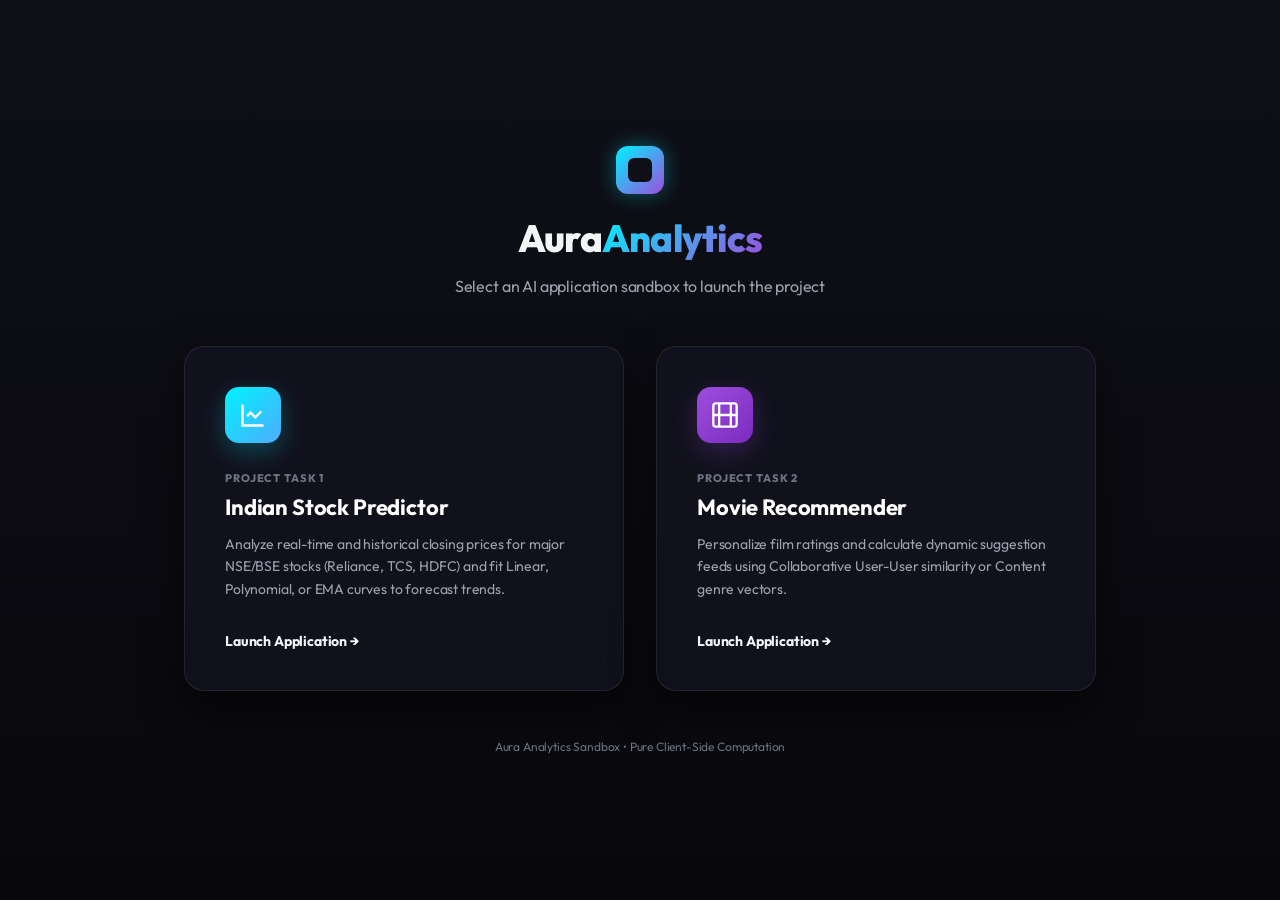
<file: index.html>
<!DOCTYPE html>
<html lang="en">
<head>
  <meta charset="UTF-8">
  <meta name="viewport" content="width=device-width, initial-scale=1.0">
  <title>Aura Analytics - AI Sandbox Portal</title>
  <link rel="preconnect" href="https://fonts.googleapis.com">
  <link rel="preconnect" href="https://fonts.gstatic.com" crossorigin>
  <link href="https://fonts.googleapis.com/css2?family=Outfit:wght@300;400;500;600;700;800&family=Plus+Jakarta+Sans:wght@300;400;500;600;700;800&display=swap" rel="stylesheet">
  <link rel="stylesheet" href="style.css">
</head>
<body>
  <div class="portal-container">
    <header class="portal-header">
      <div class="logo-icon"></div>
      <h1>Aura<span>Analytics</span></h1>
      <p class="subtitle">Select an AI application sandbox to launch the project</p>
    </header>

    <div class="portal-grid">
      
      <!-- Project 1 Card -->
      <a href="http://127.0.0.1:8001" class="portal-card">
        <div class="card-glow" style="--glow-color: var(--accent-cyan)"></div>
        <div class="card-icon stock-gradient">
          <svg viewBox="0 0 24 24" fill="none" stroke="currentColor" stroke-width="2"><path d="M3 3v18h18"/><path d="m19 9-5 5-4-4-3 3"/></svg>
        </div>
        <span class="task-label">PROJECT TASK 1</span>
        <h2>Indian Stock Predictor</h2>
        <p>Analyze real-time and historical closing prices for major NSE/BSE stocks (Reliance, TCS, HDFC) and fit Linear, Polynomial, or EMA curves to forecast trends.</p>
        <div class="launch-btn">Launch Application &rarr;</div>
      </a>

      <!-- Project 2 Card -->
      <a href="http://127.0.0.1:8002" class="portal-card">
        <div class="card-glow" style="--glow-color: var(--accent-purple)"></div>
        <div class="card-icon movie-gradient">
          <svg viewBox="0 0 24 24" fill="none" stroke="currentColor" stroke-width="2"><rect x="2" y="2" width="20" height="20" rx="2" ry="2"/><line x1="7" y1="2" x2="7" y2="22"/><line x1="17" y1="2" x2="17" y2="22"/><line x1="2" y1="12" x2="22" y2="12"/></svg>
        </div>
        <span class="task-label">PROJECT TASK 2</span>
        <h2>Movie Recommender</h2>
        <p>Personalize film ratings and calculate dynamic suggestion feeds using Collaborative User-User similarity or Content genre vectors.</p>
        <div class="launch-btn">Launch Application &rarr;</div>
      </a>

    </div>

    <footer class="portal-footer">
      <p>Aura Analytics Sandbox &bull; Pure Client-Side Computation</p>
    </footer>
  </div>
</body>
</html>
</file>
<file: style.css>
:root {
  --bg-primary: #08080c;
  --bg-secondary: #0f0f18;
  --bg-panel: rgba(22, 22, 38, 0.6);
  
  --border-color: rgba(255, 255, 255, 0.08);
  --text-primary: #f3f4f6;
  --text-secondary: #9ca3af;
  --text-muted: #6b7280;
  
  --accent-cyan: #00f2fe;
  --accent-purple: #9d4edd;
  
  --gradient-main: linear-gradient(135deg, #00f2fe 0%, #4facfe 100%);
  --gradient-purple: linear-gradient(135deg, #9d4edd 0%, #7b2cbf 100%);
  --gradient-dark: linear-gradient(180deg, #0f0f18 0%, #08080c 100%);
  
  --font-sans: 'Outfit', 'Plus Jakarta Sans', -apple-system, sans-serif;
  --shadow-lg: 0 16px 40px rgba(0, 0, 0, 0.5);
}

* {
  box-sizing: border-box;
  margin: 0;
  padding: 0;
}

body {
  font-family: var(--font-sans);
  background-color: var(--bg-primary);
  color: var(--text-primary);
  min-height: 100vh;
  display: flex;
  align-items: center;
  justify-content: center;
  background-image: var(--gradient-dark);
  letter-spacing: -0.01em;
  overflow-x: hidden;
}

.portal-container {
  width: 100%;
  max-width: 960px;
  padding: 40px 24px;
  display: flex;
  flex-direction: column;
  align-items: center;
  gap: 48px;
}

.portal-header {
  text-align: center;
  display: flex;
  flex-direction: column;
  align-items: center;
  gap: 12px;
}

.logo-icon {
  width: 48px;
  height: 48px;
  border-radius: 12px;
  background: linear-gradient(135deg, var(--accent-cyan), var(--accent-purple));
  position: relative;
  box-shadow: 0 0 20px rgba(0, 242, 254, 0.35);
  margin-bottom: 8px;
  animation: pulse-glow 2.5s infinite;
}

.logo-icon::before {
  content: '';
  position: absolute;
  top: 12px;
  left: 12px;
  right: 12px;
  bottom: 12px;
  background-color: var(--bg-secondary);
  border-radius: 6px;
}

.portal-header h1 {
  font-size: 38px;
  font-weight: 800;
  letter-spacing: -0.02em;
}

.portal-header h1 span {
  background: linear-gradient(135deg, var(--accent-cyan), var(--accent-purple));
  -webkit-background-clip: text;
  -webkit-text-fill-color: transparent;
}

.subtitle {
  font-size: 16px;
  color: var(--text-secondary);
  max-width: 460px;
  line-height: 1.5;
}

/* Portal Grid */
.portal-grid {
  display: grid;
  grid-template-columns: repeat(2, 1fr);
  gap: 32px;
  width: 100%;
}

.portal-card {
  background-color: var(--bg-panel);
  backdrop-filter: blur(16px);
  -webkit-backdrop-filter: blur(16px);
  border: 1px solid var(--border-color);
  border-radius: 20px;
  padding: 40px;
  display: flex;
  flex-direction: column;
  text-decoration: none;
  color: inherit;
  position: relative;
  overflow: hidden;
  box-shadow: var(--shadow-lg);
  transition: all 0.35s cubic-bezier(0.4, 0, 0.2, 1);
}

.card-glow {
  position: absolute;
  top: -50%;
  left: -50%;
  width: 200%;
  height: 200%;
  background: radial-gradient(circle, var(--glow-color) 0%, transparent 60%);
  opacity: 0;
  pointer-events: none;
  mix-blend-mode: screen;
  transition: opacity 0.4s ease;
}

.portal-card:hover {
  transform: translateY(-8px);
  border-color: rgba(255, 255, 255, 0.2);
  box-shadow: 0 20px 48px rgba(0, 0, 0, 0.6);
}

.portal-card:hover .card-glow {
  opacity: 0.1;
}

.card-icon {
  width: 56px;
  height: 56px;
  border-radius: 14px;
  display: flex;
  align-items: center;
  justify-content: center;
  color: #fff;
  margin-bottom: 28px;
  transition: transform 0.3s ease;
}

.portal-card:hover .card-icon {
  transform: scale(1.08) rotate(3deg);
}

.card-icon svg {
  width: 28px;
  height: 28px;
}

.stock-gradient {
  background: var(--gradient-main);
  box-shadow: 0 8px 24px rgba(0, 242, 254, 0.25);
}

.movie-gradient {
  background: var(--gradient-purple);
  box-shadow: 0 8px 24px rgba(157, 78, 221, 0.25);
}

.task-label {
  font-size: 11px;
  font-weight: 800;
  letter-spacing: 0.08em;
  color: var(--text-muted);
  margin-bottom: 8px;
}

.portal-card h2 {
  font-size: 22px;
  font-weight: 700;
  margin-bottom: 12px;
  color: #fff;
}

.portal-card p {
  font-size: 14px;
  color: var(--text-secondary);
  line-height: 1.6;
  margin-bottom: 32px;
  flex-grow: 1;
}

.launch-btn {
  font-size: 14px;
  font-weight: 700;
  color: var(--text-primary);
  display: flex;
  align-items: center;
  gap: 8px;
  transition: transform 0.2s;
}

.portal-card:hover .launch-btn {
  transform: translateX(6px);
  color: var(--accent-cyan);
}

.portal-card:nth-child(2):hover .launch-btn {
  color: var(--accent-purple);
}

.portal-footer {
  text-align: center;
  font-size: 12px;
  color: var(--text-muted);
}

@keyframes pulse-glow {
  0%, 100% {
    box-shadow: 0 0 20px rgba(0, 242, 254, 0.35);
  }
  50% {
    box-shadow: 0 0 32px rgba(157, 78, 221, 0.5);
  }
}

@media (max-width: 768px) {
  .portal-grid {
    grid-template-columns: 1fr;
    gap: 24px;
  }
}
</file>
